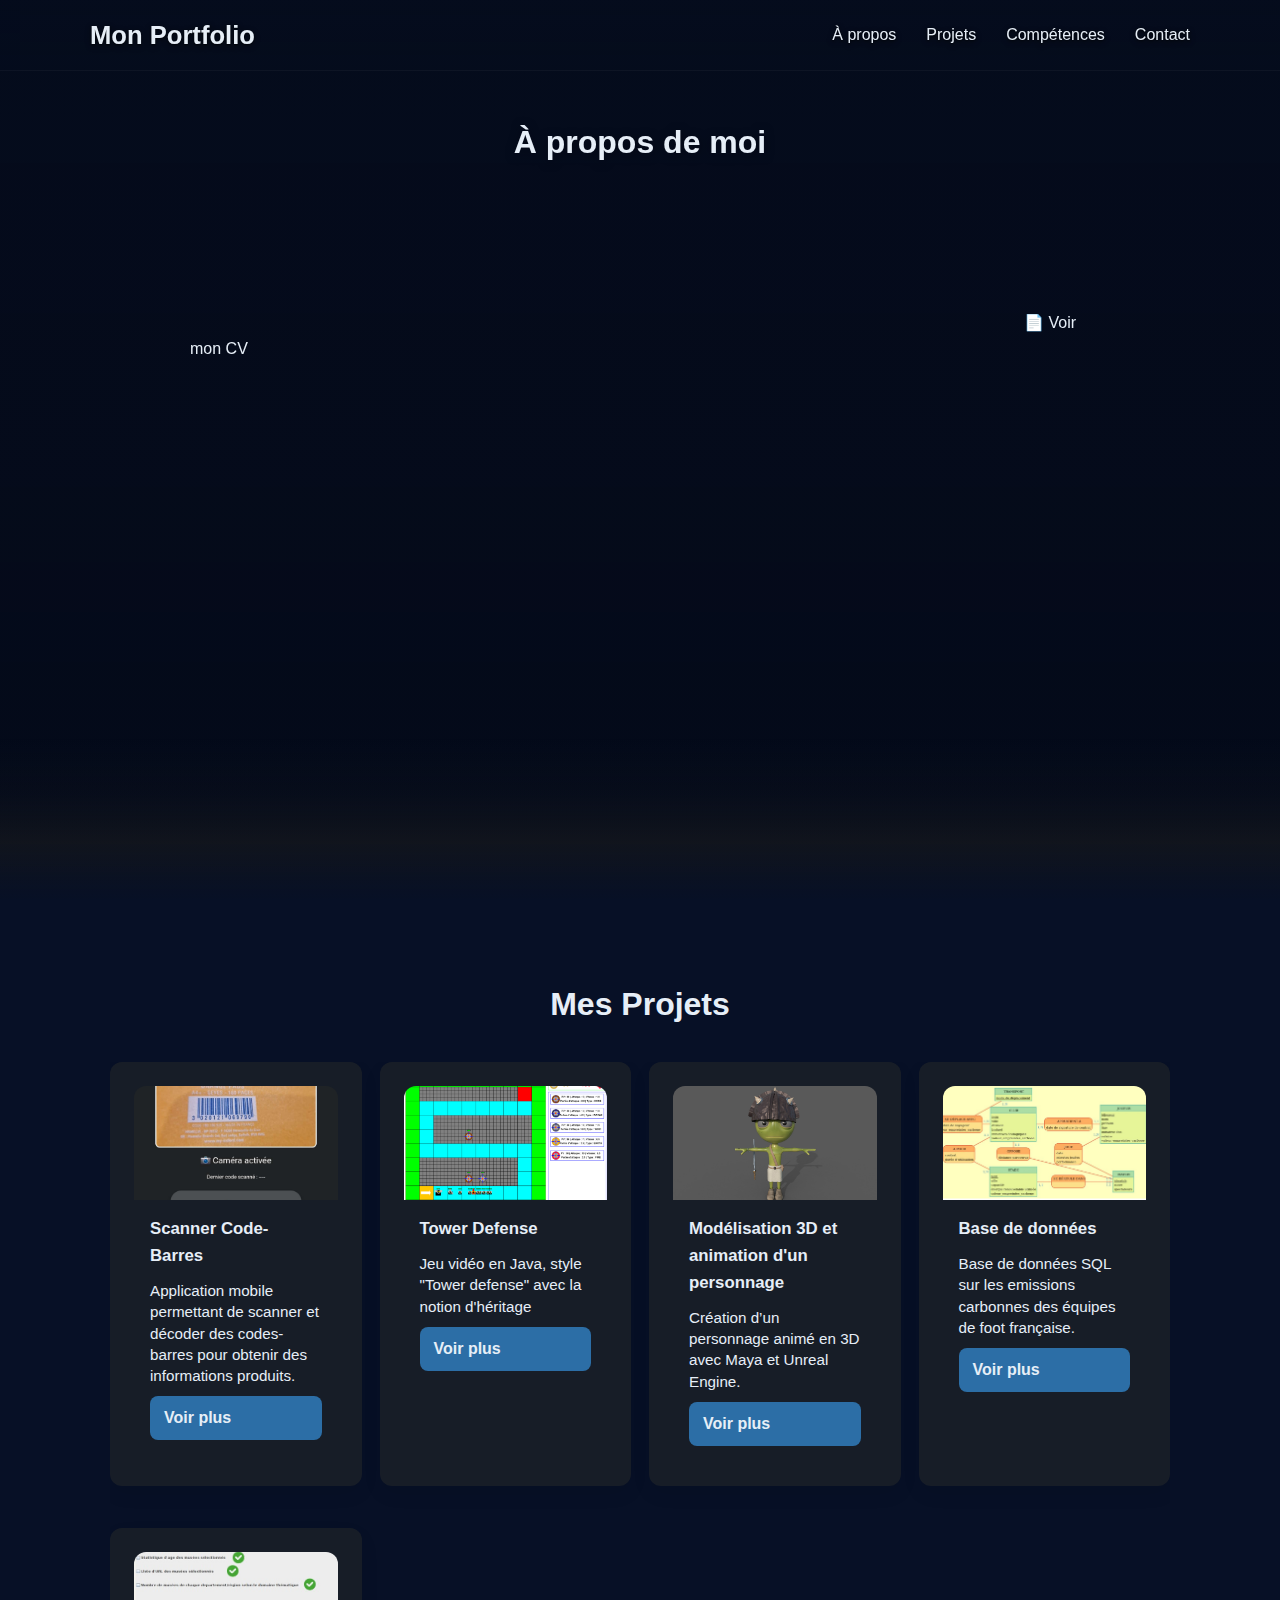
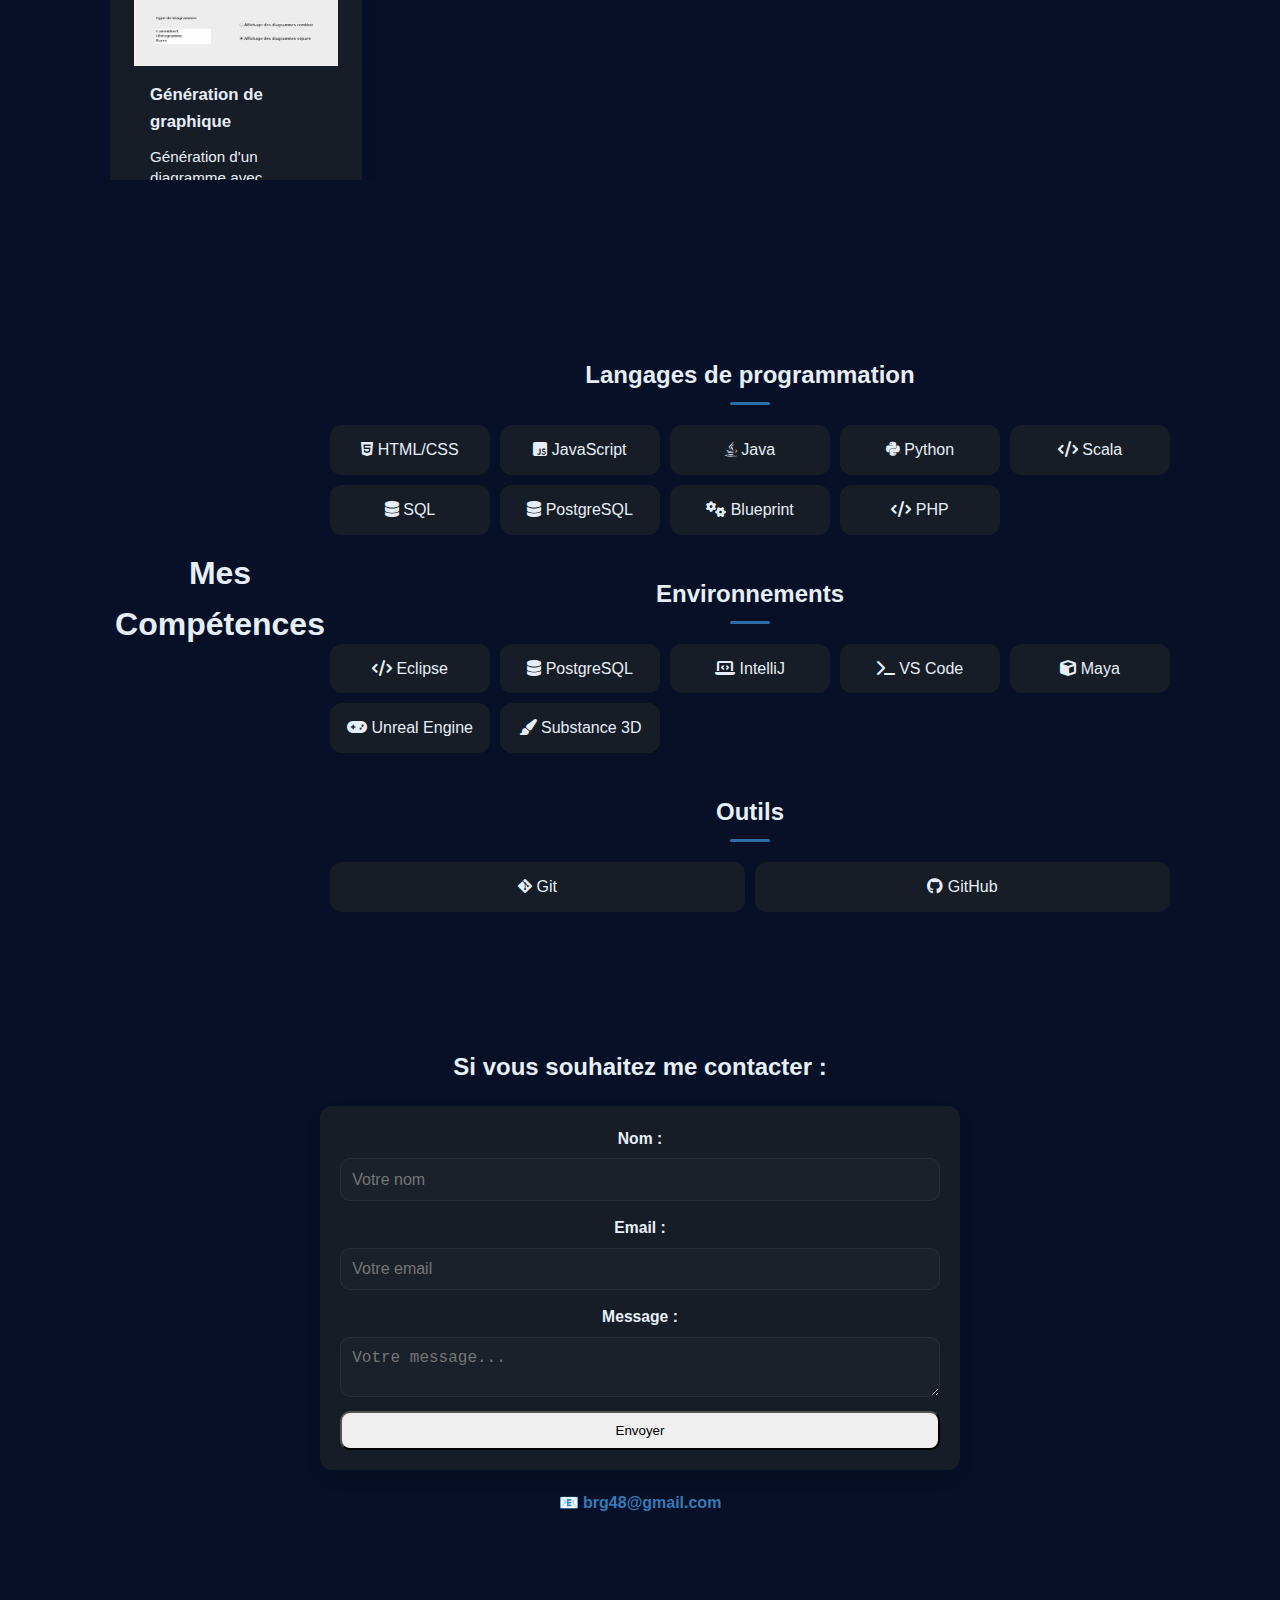
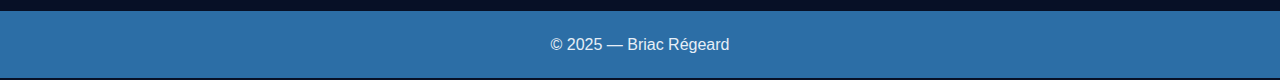
<file: index.html>
<!DOCTYPE html>
<html lang="fr">
<head>
  <meta charset="utf-8" />
  <meta name="viewport" content="width=device-width, initial-scale=1" />
  <title>Mon Portfolio — Galerie</title>
  <link rel="stylesheet" href="css/style.css" />
  <link rel="stylesheet" href="https://cdnjs.cloudflare.com/ajax/libs/font-awesome/6.5.0/css/all.min.css" />
</head>
<body>

  <!-- === En-tête === -->
  <header>
    <div class="wrap">
      <h1>Mon Portfolio</h1>
      <nav aria-label="Menu principal">
        <ul>
          <li><a class="nav-link" href="#about">À propos</a></li>
          <li><a class="nav-link" href="#projets">Projets</a></li>
          <li><a class="nav-link" href="#skills">Compétences</a></li>
          <li><a class="nav-link" href="#contact">Contact</a></li>
        </ul>
      </nav>
    </div>
  </header>

  <main class="container">

    <!-- === À propos (full-bleed parallax) === -->
    <section id="about" class="parallax-section">
      <!-- couche parallax unique (ou plusieurs si tu veux superposer) -->
      <div class="parallax-layer"
           style="background-image: url('https://images.unsplash.com/photo-1644088379091-d574269d422f?fm=jpg&ixid=M3wxMjA3fDB8MHxzZWFyY2h8NHx8bmV0d29ya3xlbnwwfHwwfHx8MA%3D%3D&ixlib=rb-4.1.0&q=60&w=3000');"
           data-speed="0.6"></div>

      <div class="content">
        <h2>À propos de moi</h2>
        <p id="about-text"></p>
        <a href="CV.pdf" target="_blank" class="btn-cv">📄 Voir mon CV</a>

      </div>

      <!-- voile de transition vers la section suivante -->
      <div class="parallax-bottom-fade" aria-hidden="true"></div>
    </section>

    <!-- === Projets === -->
    <section id="projets">
      <h2>Mes Projets</h2>

      <div class="projet-container">
        <article class="projet-card card">
          <img src="images/projets/ScannerCode_Barre.jpg" alt="Scanner Code-Barres" />
          <div class="projet-info">
            <h3>Scanner Code-Barres</h3>
            <p>Application mobile permettant de scanner et décoder des codes-barres pour obtenir des informations produits.</p>
            <a href="#" class="voir-plus-btn" data-id="scanner-code-barres">Voir plus</a>
          </div>
        </article>

        <article class="projet-card card">
          <img src="images/projets/projetBriac.png" alt="Tower Defense" />
          <div class="projet-info">
            <h3>Tower Defense</h3>
            <p>Jeu vidéo en Java, style "Tower defense" avec la notion d'héritage</p>
            <a href="#" class="voir-plus-btn" data-id="tower-defense">Voir plus</a>
          </div>
        </article>

        <article class="projet-card card">
          <img src="images/projets/Projet3D_VueFace.jpg" alt="Modélisation 3D" />
          <div class="projet-info">
            <h3>Modélisation 3D et animation d'un personnage</h3>
            <p>Création d’un personnage animé en 3D avec Maya et Unreal Engine.</p>
            <a href="#" class="voir-plus-btn" data-id="personnage-3d">Voir plus</a>
          </div>
        </article>

        <article class="projet-card card">
          <img src="images/projets/Relation_SQL.jpg" alt="Base de données sur le football" />
          <div class="projet-info">
            <h3>Base de données</h3>
            <p>Base de données SQL sur les emissions carbonnes des équipes de foot française.</p>
            <a href="#" class="voir-plus-btn" data-id="bdd_sql">Voir plus</a>
          </div>
        </article>

        <article class="projet-card card">
          <img src="images/projets/options_Diagramme.jpg" alt="Génération de graphique" />
          <div class="projet-info">
            <h3>Génération de graphique</h3>
           <p>Génération d'un diagramme avec différents critères et granularités sur les musées français.</p>
            <a href="#" class="voir-plus-btn" data-id="generateur_diagramme">Voir plus</a>
          </div>
        </article>
      </div> <!-- .projet-container -->
    </section>

    <!-- === Compétences === -->
    <section id="skills" class="full-height">
      <h2>Mes Compétences</h2>
      <div class="card-section">

        <div class="card">
          <h3>Langages de programmation</h3>
          <ul class="skills-grid">
            <li data-skill="HTML/CSS"><i class="fab fa-html5"></i> HTML/CSS</li>
            <li data-skill="JavaScript"><i class="fab fa-js-square"></i> JavaScript</li>
            <li data-skill="Java"><i class="fab fa-java"></i> Java</li>
            <li data-skill="Python"><i class="fab fa-python"></i> Python</li>
            <li data-skill="Scala"><i class="fas fa-code"></i> Scala</li>
            <li data-skill="SQL"><i class="fas fa-database"></i> SQL</li>
            <li data-skill="PostgreSQL"><i class="fas fa-database"></i> PostgreSQL</li>
            <li data-skill="Blueprint"><i class="fas fa-cogs"></i> Blueprint</li>
            <li data-skill="PHP"><i class="fas fa-code"></i> PHP</li>
          </ul>
        </div>

        <div class="card">
          <h3>Environnements</h3>
          <ul class="skills-grid">
            <li data-skill="Eclipse"><i class="fas fa-code"></i> Eclipse</li>
            <li data-skill="PostgreSQL"><i class="fas fa-database"></i> PostgreSQL</li>
            <li data-skill="IntelliJ"><i class="fas fa-laptop-code"></i> IntelliJ</li>
            <li data-skill="VSCode"><i class="fas fa-terminal"></i> VS Code</li>
            <li data-skill="Maya"><i class="fas fa-cube"></i> Maya</li>
            <li data-skill="Unreal Engine"><i class="fas fa-gamepad"></i> Unreal Engine</li>
            <li data-skill="Substance3D"><i class="fas fa-paint-brush"></i> Substance 3D</li>
          </ul>
        </div>

        <div class="card">
          <h3>Outils</h3>
          <ul class="skills-grid">
            <li data-skill="Git"><i class="fab fa-git-alt"></i> Git</li>
            <li data-skill="GitHub"><i class="fab fa-github"></i> GitHub</li>
          </ul>
        </div>

      </div>
    </section>

    <section id="related-projects" class="card" style="display:none;">
      <h3>Projets liés à cette compétence</h3>
      <ul id="project-links"></ul>
    </section>

    <div id="sidebar" class="sidebar" aria-hidden="true">
      <div class="sidebar-header">
        <h3>Projets liés</h3>
        <button class="close-sidebar" aria-label="Fermer le panneau"><i class="fas fa-times"></i></button>
      </div>
      <ul id="sidebar-projects"></ul>
    </div>

    <!-- === Contact === -->
    <section id="contact" class="contactForm">
      <h2>Si vous souhaitez me contacter :</h2>

      <form id="contactForm" class="contact-form card" novalidate>
        <label>
          Nom :
          <input type="text" name="name" required placeholder="Votre nom">
        </label>

        <label>
          Email :
          <input type="email" name="email" required placeholder="Votre email">
        </label>

        <label>
          Message :
          <textarea name="message" required placeholder="Votre message..."></textarea>
        </label>

        <button type="button" id="sendBtn" class="btn primary">Envoyer</button>
      </form>

      <p class="contact-info">
        📧 <a href="mailto:brg48@gmail.com">brg48@gmail.com</a>
      </p>
    </section>

  </main>

  <!-- === Pied de page === -->
  <footer>
    &copy; 2025 — Briac Régeard
  </footer>

  <!-- === Script principal === -->
  <script src="js/script.js"></script>
</body>
</html>
</file>
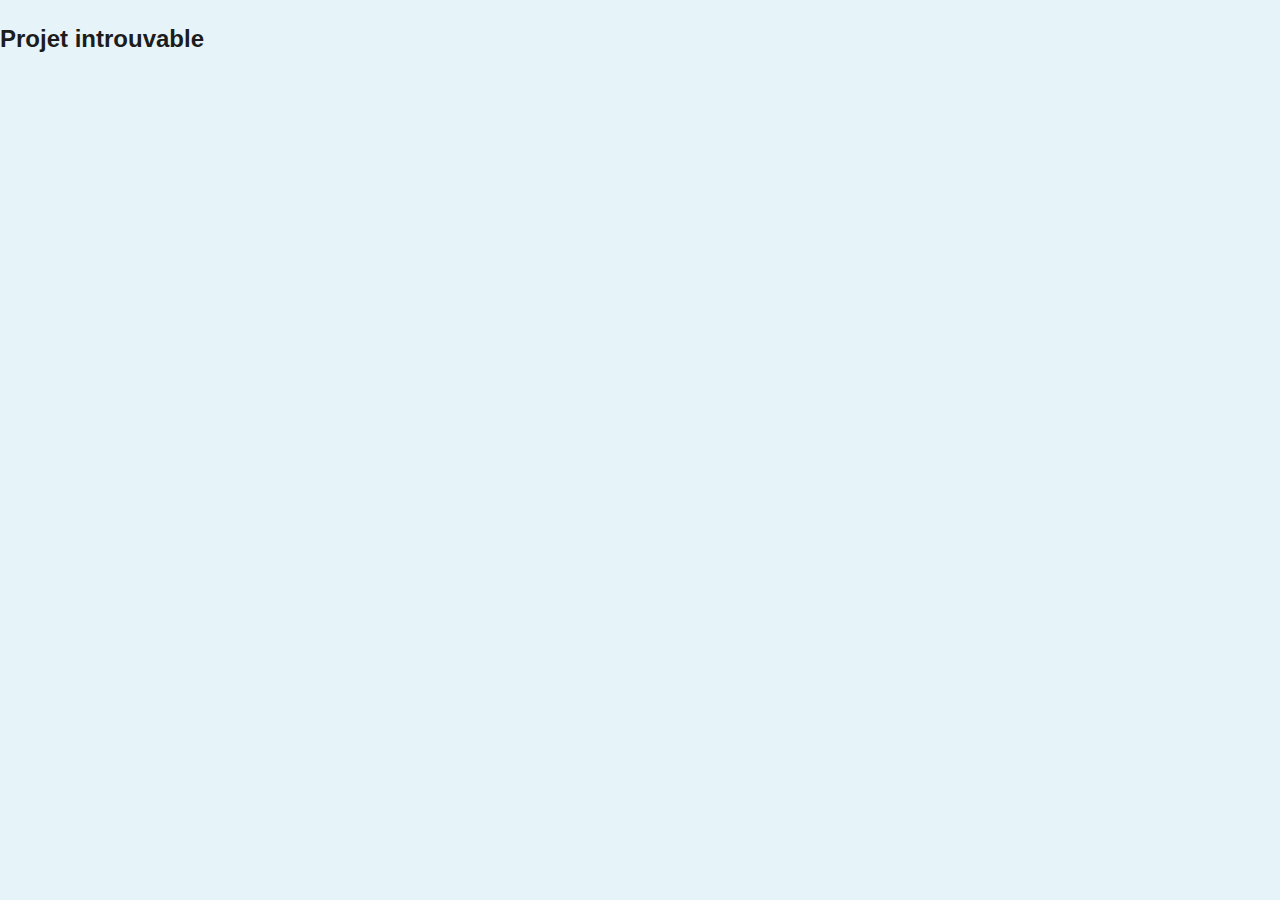
<file: projet.html>
<!DOCTYPE html>
<html lang="fr">
<head>
  <meta charset="UTF-8">
  <meta name="viewport" content="width=device-width, initial-scale=1.0">
  <title>Détails du projet</title>
  <link rel="stylesheet" href="style.css">
</head>
<body class="project-page">
  <header>
    <div class="wrap">
      <h1 id="project-title">Chargement...</h1>
      <nav><a href="index.html" class="btn btn-retour">← Retour</a></nav>
    </div>
  </header>

  <main class="project-hero">
    <div class="project-wrap">
      <div class="project-card-hero">
        <h2>Description</h2>
        <p id="project-description" class="project-description"></p>

        <h3>Langages et Outils</h3>
        <div id="project-languages" class="chips"></div>

        <h3>Tags</h3>
        <div id="project-tags" class="chips"></div>

        <section class="gallery-grid" id="gallery"></section>
      </div>

      <aside class="meta-card">
        <h3>Infos du projet</h3>
        <ul class="meta-list" id="meta-list"></ul>
      </aside>
    </div>
  </main>

  <script>
    const params = new URLSearchParams(window.location.search);
    const projectId = params.get('id');

    const titleEl = document.getElementById('project-title');
    const descEl = document.getElementById('project-description');
    const langEl = document.getElementById('project-languages');
    const tagsEl = document.getElementById('project-tags');
    const galleryEl = document.getElementById('gallery');
    const metaList = document.getElementById('meta-list');

    fetch('projects.json')
      .then(res => res.json())
      .then(data => {
        const project = data.find(p => p.id === projectId);
        if (!project) {
          document.body.innerHTML = '<h2>Projet introuvable</h2>';
          return;
        }

        document.title = project.title;
        titleEl.textContent = project.title;
        descEl.textContent = project.description;

        // Langages & outils
        project.languages.forEach(lang => {
          const chip = document.createElement('span');
          chip.className = 'chip';
          chip.textContent = lang;
          langEl.appendChild(chip);
        });

        // Tags
        if (project.tags) {
          project.tags.forEach(tag => {
            const chip = document.createElement('span');
            chip.className = 'chip';
            chip.textContent = tag;
            tagsEl.appendChild(chip);
          });
        }

        // Infos du projet
        const infos = [
          ['Année', project.year],
          ['Durée', project.duration],
          ['Rôle', project.role]
        ];
        infos.forEach(([label, value]) => {
          const li = document.createElement('li');
          li.innerHTML = `<strong>${label} :</strong> ${value}`;
          metaList.appendChild(li);
        });

        // Galerie
        if (project.images) {
          project.images.forEach(imgSrc => {
            const ext = imgSrc.split('.').pop().toLowerCase();
            let element;
            if (ext === 'pdf') {
              element = document.createElement('div');
              element.className = 'pdf-embed';
              element.innerHTML = `<span>📄</span> <a href="${imgSrc}" target="_blank">${imgSrc}</a>`;
            } else {
              element = document.createElement('img');
              element.src = imgSrc;
              element.alt = project.title;
              element.className = 'gallery-item';
            }
            galleryEl.appendChild(element);
          });
        }

        if (project.video) {
          const video = document.createElement('video');
          video.controls = true;
          video.className = 'gallery-item';
          const source = document.createElement('source');
          source.src = project.video;
          source.type = "video/mp4";
          video.appendChild(source);
          galleryEl.appendChild(video);
        }
      });
  </script>
</body>
</html>
</file>
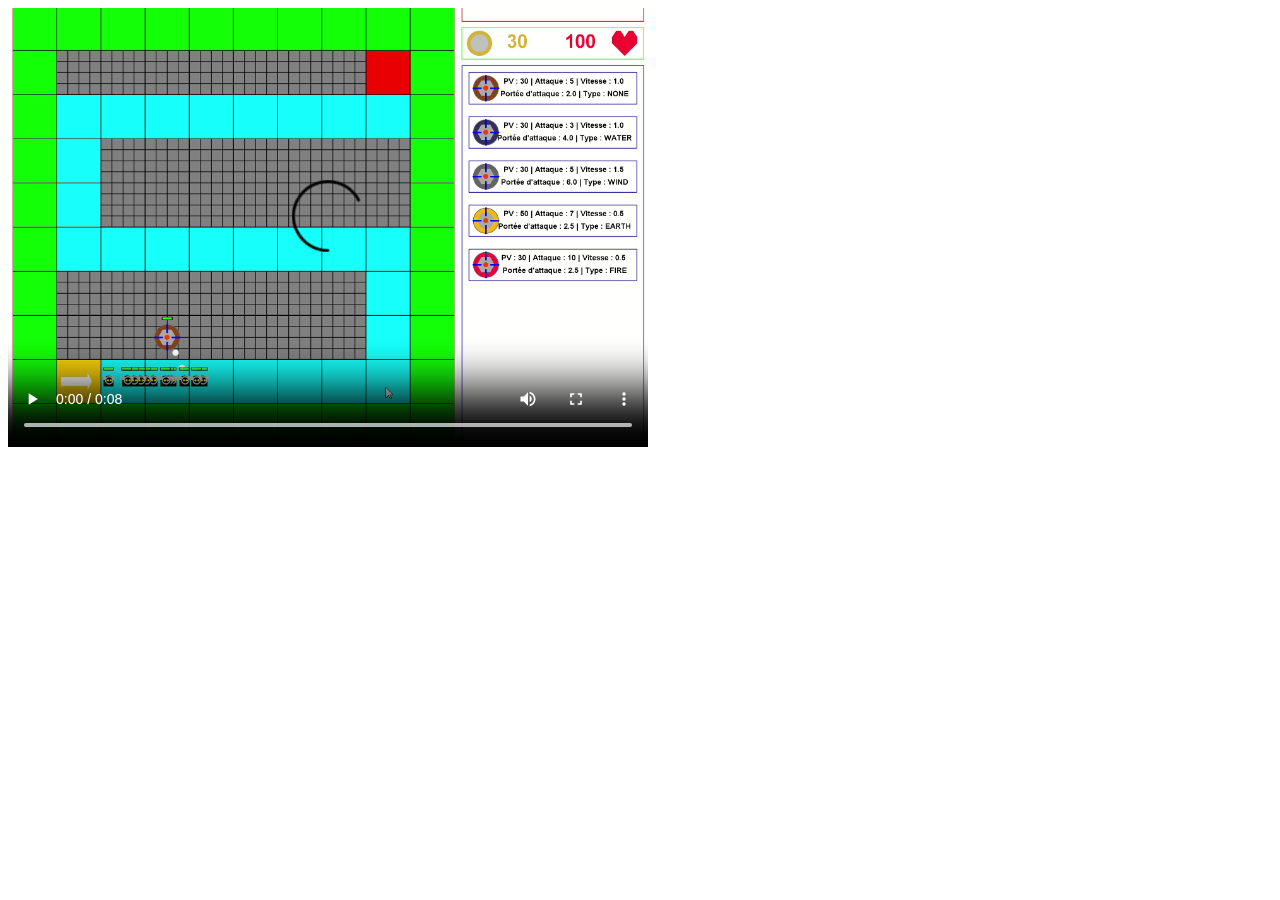
<file: test-video.html>
<!DOCTYPE html>
<html lang="fr">
<head><meta charset="UTF-8"><title>Test vidéo</title></head>
<body>
  <video controls width="640">
    <source src="Test_Video_TowerDef.mp4" type="video/mp4">
    Votre navigateur ne supporte pas la vidéo HTML5.
  </video>
</body>
</html>
</file>
<file: css/style.css>
/* === Variables de couleurs === */
:root{
  --primary: #e6eef7;       /* texte principal (clair mais pas pur white) */
  --muted: #b9c7db;         /* texte secondaire */
  --bg: #071026;            /* fond général (bleu nuit profond) */
  --card: rgba(30,34,40,0.72); /* carte semi-transparente */
  --overlay: rgba(3,7,18,0.55); /* overlay sombre posé sur l'image */
  --hover-shadow: rgba(76,144,208,0.2);
  --radius: 12px;
  --accent: #2c6ea6;
  --header-height: 72px;
}

/* === Global === */
html { scroll-behavior: smooth; }
body {
  margin: 0;
  font-family: "Poppins", sans-serif;
  background: var(--bg);
  color: var(--primary);
  line-height: 1.6;
}
html, body {
  margin: 0;
  padding: 0;
  overflow-x: hidden; /* empêche tout débordement horizontal */
}



a {
  color: var(--primary);
  text-decoration: none;
  font-weight: 500;
}
a:hover { text-decoration: underline; }

/* === HEADER TRANSPARENT & FLUID === */
header {
  position: fixed;
  top: 0;
  left: 0;
  right: 0;
  height: 70px;
  z-index: 1000;
  display: flex;
  align-items: center;
  backdrop-filter: blur(8px);
  -webkit-backdrop-filter: blur(8px);
  background: transparent;
  border-bottom: 1px solid rgba(255,255,255,0.04);
  transition: background 0.35s ease, box-shadow 0.35s ease;
}

/* Conteneur interne */
header .wrap {
  background: transparent;
  max-width: 1100px;
  margin: 0 auto;
  width: 100%;
  display: flex;
  align-items: center;
  justify-content: space-between;
  padding: 0 24px;
}

/* Titre du site */
header h1 {
  margin: 0;
  font-size: 1.6rem;
  font-weight: 600;
  color: var(--primary);
  user-select: none;
}

/* NAVIGATION alignée à droite */
nav ul {
  list-style: none;
  display: flex;
  align-items: center;
  gap: 30px;
  margin: 0;
  padding: 0;
}

nav .nav-link {
  color: var(--primary);
  font-weight: 500;
  text-decoration: none;
  transition: color 0.25s ease, transform 0.25s ease;
  position: relative;
}
nav .nav-link:hover { color: #e4e4e4; transform: translateY(-2px); }
nav .nav-link::after {
  content: "";
  position: absolute;
  bottom: -4px;
  left: 0;
  width: 0%;
  height: 2px;
  background: #357ab8;
  transition: width 0.25s ease;
}
nav .nav-link:hover::after { width: 100%; }

section { scroll-margin-top: calc(var(--header-height)); }
/* ------------- Full-bleed reliable fix ------------- */
/* applique sur la section parallax pour étendre hors du container */
#about.parallax-section {
  position: relative;
  margin-top: calc(-1 * (var(--header-height) + 18px));
  width: 100vw;                /* largeur réelle de la fenêtre */
  left: 50%;                   /* recentrage */
  right: 50%;
  margin-left: -50vw;          /* compense la translation */
  margin-right: -50vw;
  height: 100vh;
  overflow: hidden;
  box-sizing: border-box;
  background: transparent;     /* s'assurer qu'il n'y a pas de fond gris */
  border-radius: 0;            /* annule tout arrondi héritée */
  padding: 0;                  /* éviter le padding du container */
}
/* === Overlay sombre sur tes calques parallax (améliore lisibilité) === */
/* applique un pseudo-élément qui assombrit l'image sans la modifier */
#about.parallax-section .parallax-layer::before {
  content: "";
  position: absolute;
  inset: 0;
  z-index: 1; /* juste au-dessus de l'image */
  pointer-events: none;
  /* combinaison d'un overlay uniforme + un v léger gradient pour profondeur */
  background: linear-gradient(
    to bottom,
    rgba(3,7,18,0.48) 0%,
    rgba(3,7,18,0.55) 50%,
    rgba(3,7,18,0.62) 100%
  );
}

/* assure que le texte est bien au-dessus de l'overlay */
#about.parallax-section .content { position: relative; z-index: 5; }

/* header : texte plus lisible avec légère ombre + couleur adaptée */
header h1, header .nav-link {
  color: var(--primary);
  text-shadow: 0 1px 2px rgba(0,0,0,0.6), 0 2px 6px rgba(0,0,0,0.35);
}

/* si certaines zones de l'image sont très claires, tu peux renforcer l'overlay au-dessus du header */
header {
  background: linear-gradient(to bottom, rgba(7,16,38,0.12), rgba(7,16,38,0.06));
}

/* petits ajustements pour le bloc À propos : carte semi-transparente + texte plus lisible */
#about.parallax-section .content .card,
#about.parallax-section .content .about-trigger {
  background: var(--card);
  color: var(--primary);
  box-shadow: 0 8px 24px rgba(0,0,0,0.45);
}

/* titres et paragraphes dans #about */
#about .content h2, #about .content h3 {
  color: var(--primary);
  text-shadow: 0 2px 10px rgba(3,7,18,0.6);
}
#about .content p {
  color: var(--muted);
  line-height: 1.65;
}

/* contraste amélioré pour les liens du header (focus + hover) */
header .nav-link { transition: color .18s, transform .18s; }
header .nav-link:hover, header .nav-link:focus {
  color: #ffffff;
  text-shadow: 0 2px 16px rgba(44,110,166,0.25);
  transform: translateY(-2px);
}

/* si tu veux un overlay plus léger au scroll (optionnel) */
header.scrolled { background: linear-gradient(to bottom, rgba(7,16,38,0.18), rgba(7,16,38,0.08)); }

/* accessibilité - si besoin d'un fond encore plus sombre sous le texte pour garantir WCAG */
#about.parallax-section .content .high-contrast {
  background: rgba(2,6,12,0.6);
  padding: 12px;
  border-radius: 8px;
}
/* couches du parallax prennent tout l'espace */
#about.parallax-section .parallax-layer {
  z-index: 0;
  position: absolute;
  top: 0;
  left: 0;
  width: 100%;
  height: 100%;
  background-size: cover;
  background-position: center;
  background-repeat: no-repeat;
  transform: translate3d(0,0,0);
}

/* assure le contenu lisible au-dessus */
#about.parallax-section .content {
  position: relative;
  z-index: 5;
  width: 90%;
  max-width: 900px;
  margin: 0 auto;
  padding: calc(var(--header-height) + 20px) 20px 20px;
  padding-top: calc(var(--header-height) + 18px);
}

/* empêche tout débordement horizontal indésirable */
html, body {
  overflow-x: hidden;
}

#about h2 { font-size: 2em; margin-bottom: 30px; color: var(--primary); }

#about-text {
  display: inline;
  white-space: pre-wrap;
  font-family: "Poppins", sans-serif;
  font-size: 1.05rem;
  color: var(--primary);
  position: relative;
}
@keyframes blink {
  0%, 50%, 100% { background-color: var(--primary); }
  25%, 75% { background-color: transparent; }
}
.fade-in {
  opacity: 0;
  transform: translateX(20px); /* petite translation pour effet subtil */
  animation: fadeInAppear 1s ease forwards;
}

@keyframes fadeInAppear {
  to {
    opacity: 1;
    transform: translateX(0);
  }
}

/* voile en bas de la section parallax pour transition douce */
.parallax-bottom-fade {
  position: absolute;
  left: 0;
  right: 0;
  bottom: 0;
  height: 18vh;                 /* adaptatif : 18vh donne une transition douce */
  max-height: 220px;            /* limite la hauteur sur grands écrans */
  z-index: 9;                   /* doit être au-dessus des calques, sous le .content (z-index:10) */
  pointer-events: none;
  background: linear-gradient(
    to bottom,
    rgba(30,31,34,0) 0%,
    rgba(30,31,34,0.15) 35%,
    rgba(30,31,34,0.5) 65%,
    var(--bg) 100%
  );
  transition: opacity 350ms ease;
}




/* === Effet au scroll : header devient plus opaque et ombré === */
header.scrolled {
  background: rgba(20, 20, 20, 0.85);
  backdrop-filter: blur(10px);
  box-shadow: 0 2px 12px rgba(0,0,0,0.3);
}

/* === Responsive header === */
@media (max-width: 700px) {
  header { height: auto; padding: 10px 0; }
  header .wrap { flex-direction: column; align-items: flex-start; }
  nav ul { gap: 16px; flex-wrap: wrap; justify-content: flex-end; width: 100%; }
}

/* Bouton retour (global) */
.btn-retour {
  display: inline-block;
  padding: 10px 16px;
  background: var(--accent);
  color: var(--bg);
  border-radius: 8px;
  font-weight: 600;
  text-decoration: none;
  transition: background 0.3s ease, color 0.3s ease;
}
.btn-retour:hover { background: #357ab8; color: #fff; }

/* === Main Container === */
.container {
  max-width: 1100px;
  margin: 0 auto 40px;
  padding: calc(var(--header-height) + 18px) 20px 40px;
}
.full-height {
  min-height: calc(100vh - var(--header-height));
  display: flex;
  align-items: center;
  justify-content: center;
  padding: 20px;
  box-sizing: border-box;
}

/* preserve full-height specifics... */
.full-height > .card,
.full-height > .card-section,
.full-height > .about-trigger,
.full-height > .card * { max-width: 100%; }
.full-height .card {
  background: transparent;
  padding: 0;
  border-radius: 0;
  box-shadow: none;
  margin-bottom: 0;
  transform: none;
}
.full-height h2, .full-height h3 { color: var(--primary); margin: 0 0 12px; text-align: center; }
.full-height .skills-grid { gap: 10px; width: 100%; max-width: 980px; }
.full-height .skills-grid li:hover, .full-height .card:hover { transform: none; box-shadow: none; }

#about { margin-bottom: 2rem; }
#about h2 { text-align: center; font-size: 2em; margin-bottom: 30px; }

/* === Cards === */
.card {
  background: var(--card);
  padding: 1.5rem;
  border-radius: var(--radius);
  box-shadow: 0 8px 20px rgba(0,0,0,0.05);
  margin-bottom: 1.5rem;
  color: var(--primary);
  transition: transform 0.3s ease, box-shadow 0.3s ease;
}
.card:hover { transform: translateY(-5px) scale(1.03); box-shadow: 0 15px 35px var(--hover-shadow); }

/* === Projets === */
#projets {
  height: calc(100vh - var(--header-height));
  padding: 20px;
  overflow: hidden;
  display: flex;
  flex-direction: column;
}
.projet-container {
  overflow-y: auto;
  flex: 1;
  display: grid;
  grid-template-columns: repeat(auto-fit, minmax(220px, 1fr));
  gap: 18px;
}
#projets > h2 { text-align: center; margin-bottom: 32px; font-size: 2rem; color: var(--primary); }

/* projet-card styles kept as-is */
.projet-card { display:flex; flex-direction:column; overflow:visible; border-radius:var(--radius); background:var(--card);
  transition: transform 0.22s ease, box-shadow 0.22s ease; box-shadow: 0 8px 20px rgba(0,0,0,0.06); }
.projet-card:hover, .projet-card:focus-within { transform: translateY(-6px); box-shadow: 0 18px 36px var(--hover-shadow); }
.projet-card img { width:100%; aspect-ratio:16/9; object-fit:cover; display:block; border-top-left-radius:var(--radius); border-top-right-radius:var(--radius); }
.projet-card .projet-info { padding:16px; display:flex; flex-direction:column; gap:10px; flex:1 1 auto; }
.projet-card h3 { margin:0; font-size:1.05rem; color:var(--primary); }
.projet-card p { margin:0; font-size:0.95rem; color:var(--text-secondary); line-height:1.4; }

/* actions / buttons */
.projet-card .actions { margin-top:auto; display:flex; gap:8px; align-items:center; }
.voir-plus-btn, .projet-card a {
  display:inline-block; padding:9px 14px; background:var(--accent); color:var(--primary); border-radius:8px; font-weight:600; text-decoration:none;
  transition: background 0.2s ease, color 0.2s ease, transform 0.12s ease; box-shadow:none;
}
.voir-plus-btn:hover, .voir-plus-btn:focus, .projet-card a:hover, .projet-card a:focus { background:#357ab8; color:#fff; outline:none; transform:translateY(-2px); }

.projet-card img[alt=""] { background: linear-gradient(135deg, #2d2f33 0%, #222327 100%); min-height: 140px; }

/* Breakpoints */
@media (max-width: 1000px) {
  .projet-container { grid-template-columns: repeat(auto-fit, minmax(240px, 1fr)); gap: 18px; }
}
@media (max-width: 600px) {
  #projets { padding: 28px 12px; }
  .projet-container { gap: 14px; grid-template-columns: 1fr; }
  .projet-card .projet-info { padding: 12px; }
  .projet-card h3 { font-size: 1rem; }
  .projet-card p { font-size: 0.95rem; }
}

/* Accessibility focus-visible */
.projet-card a:focus-visible, .voir-plus-btn:focus-visible {
  outline: 3px solid rgba(53,122,184,0.25);
  outline-offset: 3px;
}

/* === Compétences === */
#skills h2 { text-align: center; font-size: 2em; margin-bottom: 30px; }
.skills-grid {
  display: grid; grid-template-columns: repeat(auto-fit, minmax(160px, 1fr)); gap:15px; list-style:none; padding:0; margin:0 auto; color:var(--primary);
}
.skills-grid li { background:var(--card); padding:12px; border-radius:var(--radius); text-align:center; font-weight:500; transition: transform 0.3s ease, box-shadow 0.3s ease; }
.skills-grid li:hover { transform: translateY(-5px) scale(1.03); box-shadow: 0 15px 35px var(--hover-shadow); background: #357ab8; color: #fff; }

.card-section h3 { text-align:center; margin:40px 0 20px; font-size:1.5em; color:var(--primary); position:relative; }
.card-section h3::after { content:""; display:block; width:40px; height:3px; background:var(--accent); margin:8px auto 0; border-radius:2px; }

/* Sidebar */
.sidebar {
  position: fixed; top: 0; right: -400px; width: 300px; height: 100%; background-color: var(--card);
  box-shadow: -2px 0 10px var(--hover-shadow); transition: right 0.3s ease; padding: 1rem; z-index: 1000; overflow-y: auto;
  border-top-left-radius: var(--radius); border-bottom-left-radius: var(--radius);
}
.sidebar.open { right: 0; }

/* Modal (legacy) */
.modal { display: none; position: fixed; z-index: 999; left: 0; top: 0; width: 100%; height: 100%; background-color: rgba(0,0,0,0.6); overflow: auto; }
.modal-content {
  background-color: var(--card); margin: 10% auto; padding: 20px; border-radius: var(--radius); max-width: 600px; color: var(--primary);
  box-shadow: 0 8px 30px rgba(0,0,0,0.2); position: relative; animation: fadeIn 0.3s;
}
.modal-content img { border-radius: 8px; margin-top: 10px; }
.close { position: absolute; top: 10px; right: 15px; font-size: 28px; font-weight: bold; color: #333; cursor: pointer; }
.close:hover { color: #000; }
@keyframes fadeIn { from {opacity: 0; transform: translateY(-20px);} to {opacity: 1; transform: translateY(0);} }

/* === Galerie (global) === */
#gallery { display: flex; flex-wrap: wrap; justify-content: center; gap: 15px; }
.gallery-item { width: 45%; border-radius: 8px; box-shadow: 0 4px 12px rgba(0,0,0,0.1); transition: transform 0.25s ease, box-shadow 0.25s ease; }
.gallery-item:hover { transform: scale(1.03); box-shadow: 0 8px 20px var(--hover-shadow); }
@media (max-width: 768px) { .gallery-item { width: 100%; } }

/* === Langages (global) === */
.language-tag {
  background: var(--accent); color: #fff; opacity: 0.3; padding: 6px 12px; border-radius: 6px; margin: 5px 5px 0 0; font-weight: 500; transition: all 0.25s ease;
}
.language-tag:hover { opacity: 0.7; }

/* === Footer === */
footer { text-align: center; padding: 20px; background: var(--accent); color: var(--primary); border-top: 1px solid var(--accent); margin-top: 40px; }
.host-info {
  display: inline-flex;
  align-items: center;
  gap: 6px;
  font-size: 0.9em;
  opacity: 0.8;
}

.raspberry-logo {
  width: 22px;
  height: 22px;
  vertical-align: middle;
}
/* -----------------------------
   Project details styles (scoped)
   -----------------------------
   These rules apply only when the page root has .project-page
*/
.project-page {
  /* ensure the project page inherits site variables and doesn't conflict */
  --header-height: 72px;
  font-family: 'Poppins', sans-serif;
  color: var(--primary);
}

/* Hero / layout */
.project-page .project-hero {
  padding: calc(var(--header-height) + 28px) 20px 28px;
  background: linear-gradient(180deg, rgba(50,55,60,0.16), transparent);
  border-bottom: 1px solid rgba(255,255,255,0.03);
}
.project-page .project-wrap {
  max-width: 1100px;
  margin: 0 auto;
  display: grid;
  grid-template-columns: 1fr 360px;
  gap: 24px;
  align-items: start;
}
@media (max-width: 1000px) {
  .project-page .project-wrap { grid-template-columns: 1fr; padding: 0 12px; }
}

/* Card */
.project-page .project-card-hero {
  background: linear-gradient(180deg, rgba(255,255,255,0.02), transparent);
  padding: 18px;
  border-radius: 12px;
  box-shadow: 0 8px 30px rgba(0,0,0,0.25);
}
.project-page .project-title-row { display:flex; gap:12px; align-items:center; }
.project-page .project-title { margin:0; font-size:1.5rem; font-weight:700; }
.project-page .project-sub { margin:0; color:var(--text-secondary); opacity:0.9; }

/* meta card (aside) */
/* === Petite galerie dans la meta-card (vignettes verticales) === */
.project-page .meta-card .small-gallery {
  display: grid;
  grid-template-columns: 1fr;      /* une colonne */
  gap: 10px;
  margin-top: 6px;
}

/* vignettes réduites et adaptées à l'aside */
.project-page .meta-card .small-gallery .gallery-item,
.project-page .meta-card .small-gallery img,
.project-page .meta-card .small-gallery video,
.project-page .meta-card .small-gallery iframe {
  width: 100%;
  height: 80px;                   /* hauteur réduite */
  object-fit: cover;
  border-radius: 8px;
  box-shadow: 0 4px 12px rgba(0,0,0,0.12);
  transition: transform 0.15s ease, box-shadow 0.15s ease;
}

/* hover : léger effet */
.project-page .meta-card .small-gallery .gallery-item:hover,
.project-page .meta-card .small-gallery img:hover {
  transform: translateY(-3px) scale(1.02);
  box-shadow: 0 10px 24px var(--hover-shadow);
}

/* Pour les PDF fallback (icône + lien), rendre compact */
.project-page .meta-card .small-gallery .pdf-embed {
  height: 56px;
  padding: 8px;
  font-size: 0.95rem;
  align-items: center;
}

/* Sur mobile on garde la galerie compacte mais plus haute */
@media (max-width: 1000px) {
  .project-page .meta-card .small-gallery .gallery-item,
  .project-page .meta-card .small-gallery img {
    height: 120px;
  }
}

/* Option : si tu veux que la meta-card ait un max-height et devienne scrollable */
.project-page .meta-card {
  max-height: calc(70vh - var(--header-height));
  overflow-y: auto;
  padding-bottom: 14px; /* espace pour la galerie */
}

/* languages chips */
.project-page .chips { display:flex; flex-wrap:wrap; gap:8px; margin-top:10px; }
.project-page .chip {
  padding:8px 12px; border-radius:999px;
  background: linear-gradient(90deg, rgba(255,255,255,0.03), rgba(255,255,255,0.01));
  border:1px solid rgba(255,255,255,0.03);
  font-weight:600; font-size:0.9rem;
}

/* gallery grid */
.project-page .gallery-grid {
  display:grid;
  grid-template-columns: repeat(2,1fr);
  gap:12px;
  margin-top:14px;
}
@media (max-width:768px) {
  .project-page .gallery-grid { grid-template-columns: 1fr; }
}
.project-page .gallery-grid img,
.project-page .gallery-grid video,
.project-page .gallery-grid iframe {
  width:100%; height:220px; object-fit:cover; border-radius:8px; display:block;
}

/* description */
.project-page .project-description { white-space:pre-wrap; color:var(--text-secondary); margin-top:12px; }

/* actions */
.project-page .actions-row { display:flex; gap:10px; margin-top:12px; }
.project-page .btn { padding:10px 14px; border-radius:10px; background:var(--accent); color:var(--primary); font-weight:700; text-decoration:none; display:inline-flex; gap:8px; align-items:center; }
.project-page .btn.primary { background:#357ab8; }

/* lightbox */
.project-page .lightbox {
  display:none; position:fixed; inset:0; background:rgba(0,0,0,0.85); z-index:2000; align-items:center; justify-content:center; padding:20px;
}
.project-page .lightbox.open { display:flex; }
.project-page .lightbox-content { max-width:1100px; width:100%; max-height:90vh; overflow:auto; border-radius:8px; }
.project-page .lightbox-content img, .project-page .lightbox-content video, .project-page .lightbox-content iframe { width:100%; height:auto; border-radius:8px; }
.project-page .lightbox-close { position:absolute; top:18px; right:22px; background:transparent; border:none; color:#fff; font-size:26px; cursor:pointer; }

/* tags */
.project-page .tags { margin-top:10px; display:flex; gap:8px; flex-wrap:wrap; }
.project-page .tag { background: rgba(53,122,184,0.12); color:#eaf5ff; padding:6px 10px; border-radius:8px; font-weight:600; }

/* PDF fallback box */
.project-page .pdf-embed { background:#111; color:#ddd; padding:12px; border-radius:8px; display:flex; gap:12px; align-items:center; }
.project-page .pdf-embed a { color:var(--primary); text-decoration:underline; }

/* small note */
.project-page .meta-note { margin-top:12px; font-size:0.85rem; color:var(--text-secondary); opacity:0.9; }

/* focus ring for accessibility */
.project-page .lightbox-close:focus { outline:3px solid rgba(255,255,255,0.08); }

/* small responsive */
@media (max-width:600px) {
  .project-page .project-wrap { padding: 0 8px; }
}
/* ---------- Page transition & title slide effects ---------- */
/* container state (used to coordinate enter/exit) */
.page-enter .slide-title { animation: slideIn 600ms cubic-bezier(.22,.9,.32,1) both; }
.page-exit  .slide-title { animation: slideOut 420ms cubic-bezier(.4,.0,.2,1) both; }

/* variations possibles */
.slide-from-left  { transform-origin: left center; }
.slide-from-right { transform-origin: right center; }
.slide-from-top   { transform-origin: center top; }

/* keyframes */
@keyframes slideIn {
  0%   { opacity: 0; transform: translateX(-30px) translateY(0) scale(.98); filter: blur(4px); }
  60%  { opacity: 1; transform: translateX(6px) translateY(0) scale(1.02); filter: blur(0); }
  100% { opacity: 1; transform: translateX(0) translateY(0) scale(1); }
}

@keyframes slideOut {
  0%   { opacity: 1; transform: translateX(0) translateY(0) scale(1); }
  100% { opacity: 0; transform: translateX(-30px) translateY(0) scale(.98); filter: blur(4px); }
}

/* subtle stagger for multiple titles on same page */
.slide-title.stagger-1 { animation-delay: 0ms; }
.slide-title.stagger-2 { animation-delay: 80ms; }
.slide-title.stagger-3 { animation-delay: 160ms; }

/* optional: smooth page fade while exiting */
.page-exit .site-fade {
  animation: fadeOutBody 420ms ease forwards;
}
@keyframes fadeOutBody {
  from { opacity: 1; }
  to   { opacity: 0.02; transform: scale(.995); }
}
/* === Section Contact === */
#contact {
  text-align: center;
}

#contact .contact-card {
  display: inline-block;
  background: var(--card);
  padding: 1.5rem 2rem;
  border-radius: var(--radius);
  margin-top: 1rem;
  color: var(--primary);
  box-shadow: 0 8px 20px rgba(0,0,0,0.05);
}

#contact a {
  color: #357ab8;
  text-decoration: none;
  font-weight: 600;
}

#contact a:hover {
  text-decoration: underline;
  color: #fff;
}
/* === Formulaire de contact (intégré au design) === */
.contact-form {
  max-width: 600px;
  margin: 1.2rem auto;
  display: flex;
  flex-direction: column;
  gap: 0.9rem;
  padding: 1.25rem;
  background: var(--card);
  border-radius: var(--radius);
  box-shadow: 0 8px 20px rgba(0,0,0,0.05);
}

.contact-form label {
  display: flex;
  flex-direction: column;
  gap: 0.45rem;
  font-weight: 600;
  color: var(--primary);
  font-size: 0.98rem;
}

.contact-form input[type="text"],
.contact-form input[type="email"],
.contact-form textarea {
  padding: 0.7rem;
  border: 1px solid rgba(255,255,255,0.06);
  border-radius: 10px;
  background: rgba(255,255,255,0.02);
  color: var(--primary);
  font-size: 1rem;
  transition: box-shadow 0.15s, border-color 0.15s;
}

.contact-form input:focus,
.contact-form textarea:focus {
  outline: none;
  border-color: #357ab8;
  box-shadow: 0 6px 18px rgba(53,122,184,0.08);
  background: rgba(255,255,255,0.03);
}

.form-actions {
  display:flex;
  gap: 10px;
  align-items: center;
}

.contact-form .btn {
  padding: 10px 14px;
  border-radius: 10px;
  cursor: pointer;
}

#formMessage {
  color: #eaf5ff;
  font-weight: 600;
}

/* états */
.contact-form .sending { opacity: 0.85; pointer-events: none; transform: none; }
.contact-form .success { background: linear-gradient(90deg, rgba(53,122,184,0.12), rgba(255,255,255,0.01)); border: 1px solid rgba(53,122,184,0.14); }
.contact-form .error { border: 1px solid rgba(220,80,80,0.12); background: rgba(220,80,80,0.03); }

/* responsive */
@media (max-width: 600px) {
  .contact-form { margin: 0.8rem; padding: 1rem; }
}

@keyframes fadeIn {
  from { opacity: 0; }
  to { opacity: 1; }
}

@keyframes slideUp {
  from { transform: translateY(20px); opacity: 0; }
  to { transform: translateY(0); opacity: 1; }
}
</file>
<file: style.css>
/* === Variables de couleurs === */
:root {
  --primary: #1c1c1c;             /* Texte principal gris foncé */
  --bg: #e6f4f9;                  /* Fond général bleu pastel */
  --card: #ffffff;               /* Fond des cartes blanc pur */
  --hover-shadow: rgba(47, 96, 116, 0.2); /* Ombre bleutée */
  --radius: 12px;
  --accent: #2f6074;             /* Bleu foncé pour titres et boutons */
}

/* === Global === */
body {
  margin: 0;
  font-family: "Poppins", sans-serif;
  background: var(--bg);
  color: var(--primary);
  line-height: 1.6;
}

a {
  color: var(--primary);
  text-decoration: none;
  font-weight: 500;
}

a:hover {
  text-decoration: underline;
}

/* === Header === */
header {
  background: var(--accent);
  padding: 20px 0;
  border-bottom: 1px solid var(--accent);
}

header .wrap {
  max-width: 1100px;
  margin: 0 auto;
  display: flex;
  align-items: center;
  justify-content: space-between;
  padding: 0 20px;
}

header h1 {
  margin: 0;
  font-size: 1.8em;
  color: var(--bg);
}

nav ul {
  list-style: none;
  display: flex;
  gap: 25px;
  margin: 0;
  padding: 0;
}

nav .nav-link {
  color: var(--bg);
  font-weight: 500;
  transition: color 0.3s;
}

nav .nav-link:hover {
  color: #d0e6f0;
}
.nav-retour {
  margin: 30px 0;
  text-align: left;
}

.btn-retour {
  display: inline-block;
  padding: 10px 16px;
  background: var(--accent);
  color: var(--bg);
  border-radius: 8px;
  font-weight: 600;
  text-decoration: none;
  transition: background 0.3s ease, color 0.3s ease;
}

.btn-retour:hover {
  background: #1e4a5b;
  color: #fff;
}
/* === Main Container === */
.container {
  max-width: 1100px;
  margin: 40px auto;
  padding: 0 20px;
}
#about {
  margin-bottom: 2rem;
}

#about h2 {
  text-align: center;
  font-size: 2em;
  margin-bottom: 30px;
}

#about .card {
  margin-left: auto;
  max-width: 500px;
}

/* === Cards === */
.card {
  background: var(--card);
  padding: 1.5rem;
  border-radius: var(--radius);
  box-shadow: 0 8px 20px rgba(0,0,0,0.05);
  margin-bottom: 1.5rem;
  color: var(--primary);
  transition: transform 0.3s ease, box-shadow 0.3s ease;
}

.card:hover {
  transform: translateY(-5px) scale(1.03);
  box-shadow: 0 15px 35px var(--hover-shadow);
}

/* === Projets === */
#projets h2 {
  text-align: center;
  font-size: 2em;
  margin-bottom: 30px;
}

.projet-container {
  display: grid;
  grid-template-columns: repeat(auto-fit, minmax(280px, 1fr));
  gap: 25px;
}

.projet-card {
  display: flex;
  flex-direction: column;
  overflow: hidden;
  border-radius: var(--radius);
  transition: transform 0.3s ease, box-shadow 0.3s ease;
  background: var(--card);
}

.projet-card img {
  width: 100%;
  height: 200px;
  object-fit: cover;
  border-bottom: 1px solid #ddd;
}

.projet-card .projet-info {
  padding: 15px;
}

.projet-card h3 {
  margin-top: 0;
  color: var(--primary);
}

.projet-card p {
  font-size: 0.95em;
  color: #333;
  line-height: 1.4;
}

.projet-card a {
  display: inline-block;
  margin-top: 10px;
  padding: 8px 12px;
  background: var(--accent);
  color: var(--bg);
  border-radius: 8px;
  font-weight: 600;
  transition: background 0.3s, color 0.3s;
}

.projet-card a:hover {
  background: #1e4a5b;
  color: #fff;
}
.voir-plus-btn {
  display: inline-block;
  margin-top: 10px;
  padding: 8px 14px;
  background: var(--accent);
  color: var(--bg);
  border-radius: 8px;
  font-weight: 600;
  transition: background 0.3s ease, color 0.3s ease;
  text-align: center;
}

.voir-plus-btn:hover {
  background: #1e4a5b;
  color: #fff;
}
/* === Compétences === */
#skills h2 {
  text-align: center;
  font-size: 2em;
  margin-bottom: 30px;
}

.skills-grid {
  display: grid;
  grid-template-columns: repeat(auto-fit, minmax(160px, 1fr));
  gap: 15px;
  list-style: none;
  padding: 0;
  margin: 0 auto;
}

.skills-grid li {
  background: var(--card);
  padding: 12px;
  border-radius: var(--radius);
  text-align: center;
  font-weight: 500;
  transition: transform 0.3s ease, box-shadow 0.3s ease;
}

.skills-grid li:hover {
  transform: translateY(-5px) scale(1.03);
  box-shadow: 0 15px 35px var(--hover-shadow);
}

.card-section h3 {
  text-align: center;
  margin: 40px 0 20px;
  font-size: 1.5em;
  color: var(--accent);
  position: relative;
}

.card-section h3::after {
  content: "";
  display: block;
  width: 40px;
  height: 3px;
  background: var(--accent);
  margin: 8px auto 0;
  border-radius: 2px;
}

/* === Modale === */
.modal {
  display: none;
  position: fixed;
  z-index: 999;
  left: 0;
  top: 0;
  width: 100%;
  height: 100%;
  background-color: rgba(0,0,0,0.6);
  overflow: auto;
}

.modal-content {
  background-color: var(--card);
  margin: 10% auto;
  padding: 20px;
  border-radius: var(--radius);
  max-width: 600px;
  color: var(--primary);
  box-shadow: 0 8px 30px rgba(0,0,0,0.2);
  position: relative;
  animation: fadeIn 0.3s;
}

.modal-content img {
  border-radius: 8px;
  margin-top: 10px;
}

.close {
  position: absolute;
  top: 10px;
  right: 15px;
  font-size: 28px;
  font-weight: bold;
  color: #333;
  cursor: pointer;
}

.close:hover {
  color: #000;
}

@keyframes fadeIn {
  from {opacity: 0; transform: translateY(-20px);}
  to {opacity: 1; transform: translateY(0);}
}
#contact h2 {
  text-align: center;
  font-size: 2em;
  margin-bottom: 30px;
}
/* === Footer === */
footer {
  text-align: center;
  padding: 20px;
  background: var(--accent);
  color: var(--bg);
  border-top: 1px solid var(--accent);
  margin-top: 40px;
}

/* === Responsive === */
@media (max-width: 768px) {
  .projet-card img {
    height: 180px;
  }

  .skills-grid {
    grid-template-columns: 1fr;
  }

  .card-section h3 {
    font-size: 1.3em;
  }
}
</file>
